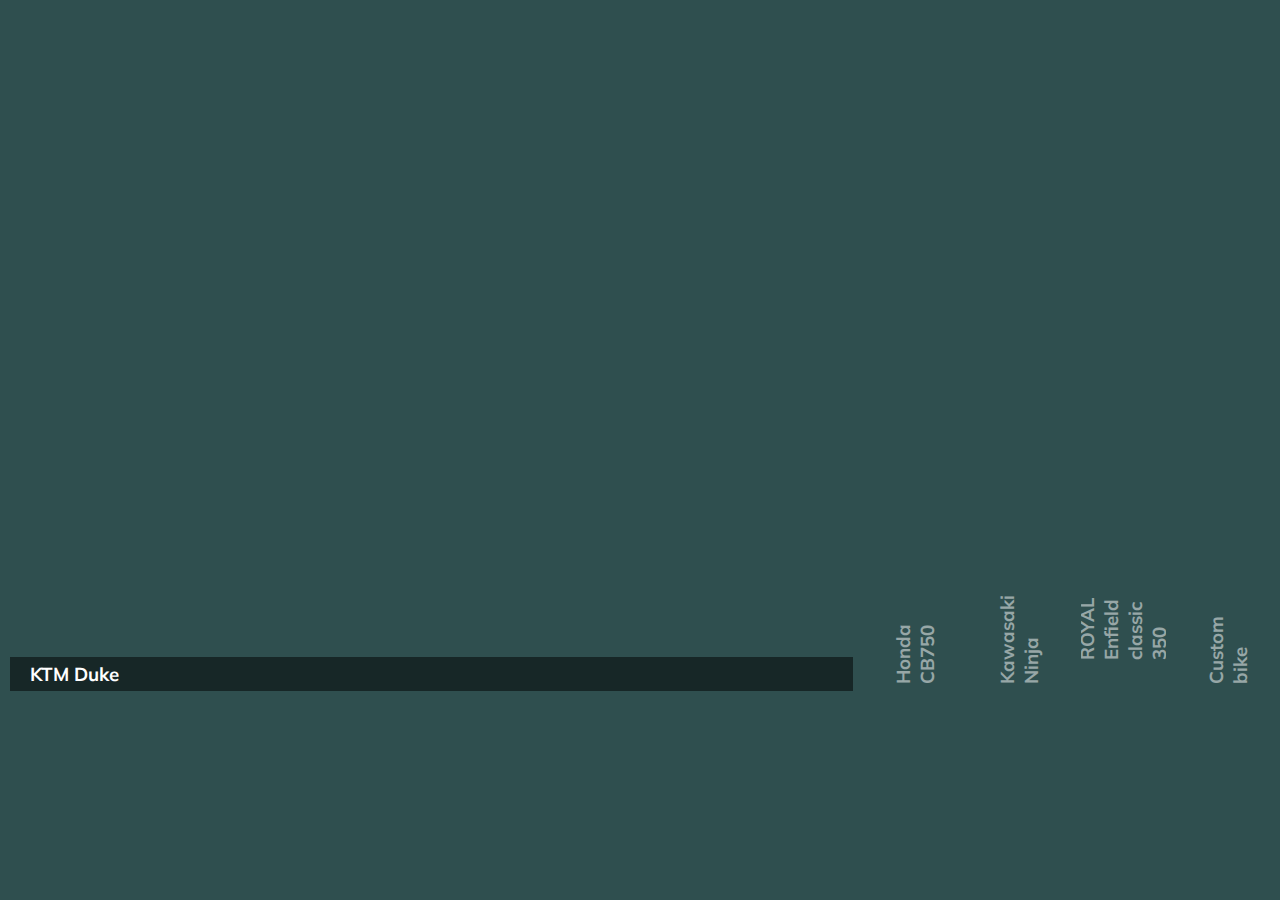
<file: 01/index.html>
<!DOCTYPE html>
<html lang="en">
<head>
    <meta charset="UTF-8" />
    <meta name="viewport" content="width=device-width, initial-scale=1.0" />
    <link rel="stylesheet" href="index.css" />
    <title>Карточки | Проект 1</title>
</head>
<body>
<div id = "root"></div>
</body>
<script src="index.js"></script>
</html>
</file>
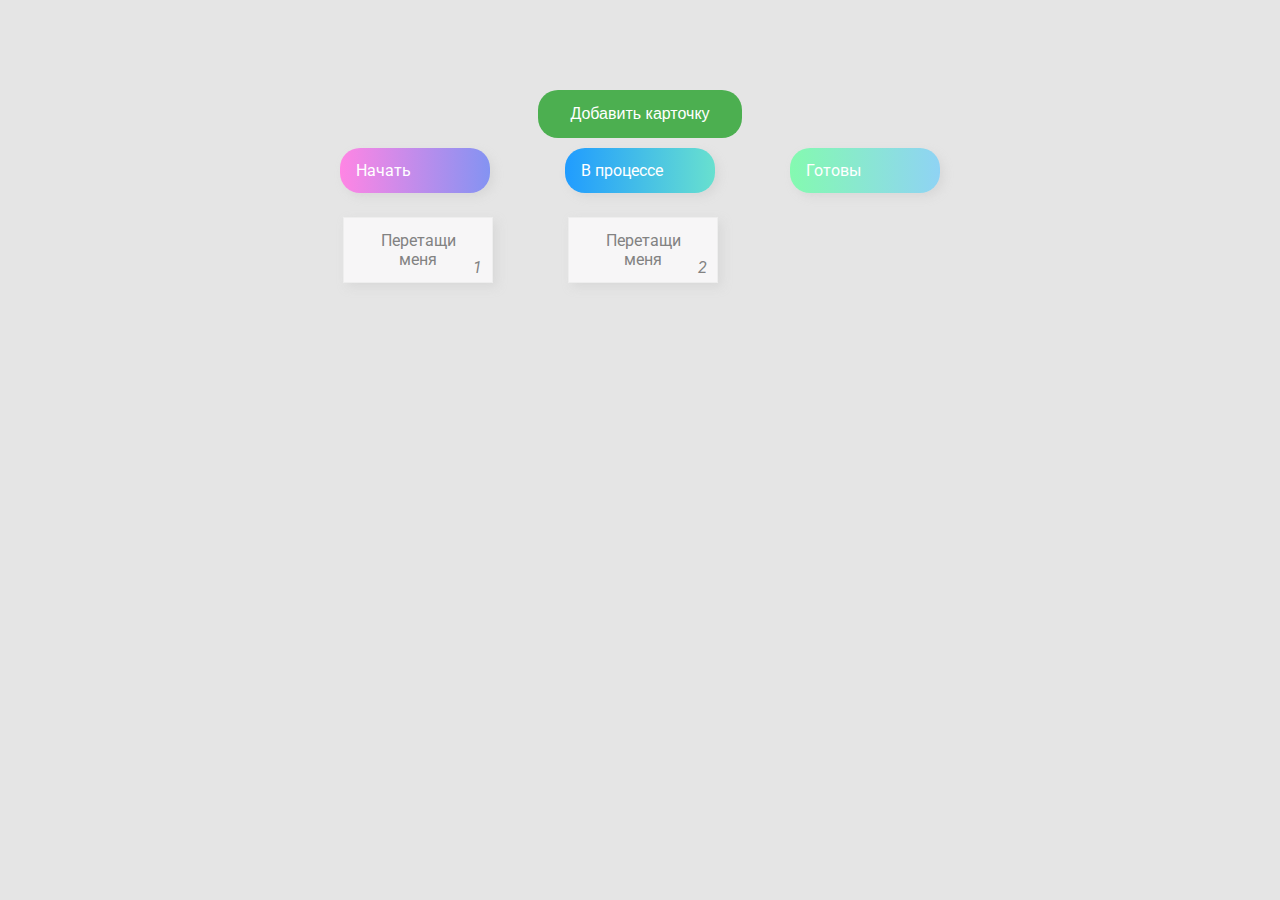
<file: 02/index.html>
<!DOCTYPE html>
<html lang="en">
  <head>
    <meta charset="UTF-8" />
    <meta name="viewport" content="width=device-width, initial-scale=1.0" />
    <link rel="stylesheet" href="styles.css" />
    <title>Drag & Drop | Проект 2</title>
  </head>
  <body>
    <div class="container">
      <button class="add-btn">Добавить карточку</button>

      <div class="row">
          <div class="col-header start">Начать</div>
          <div class="col-header progress">В процессе</div>
          <div class="col-header done">Готовы</div>
      </div>

      <div class="row">
        <div class="placeholder">
          <div class="item" draggable="true">Перетащи меня <i class="item__index">1</i></div>
        </div>
        <div class="placeholder">
          <div class="item" draggable="true">Перетащи меня <i class="item__index">2</i></div>
        </div>
        <div class="placeholder"></div>
      </div>
      
    </div>
  </body>
<script src="index.js"></script>
</html>
</file>
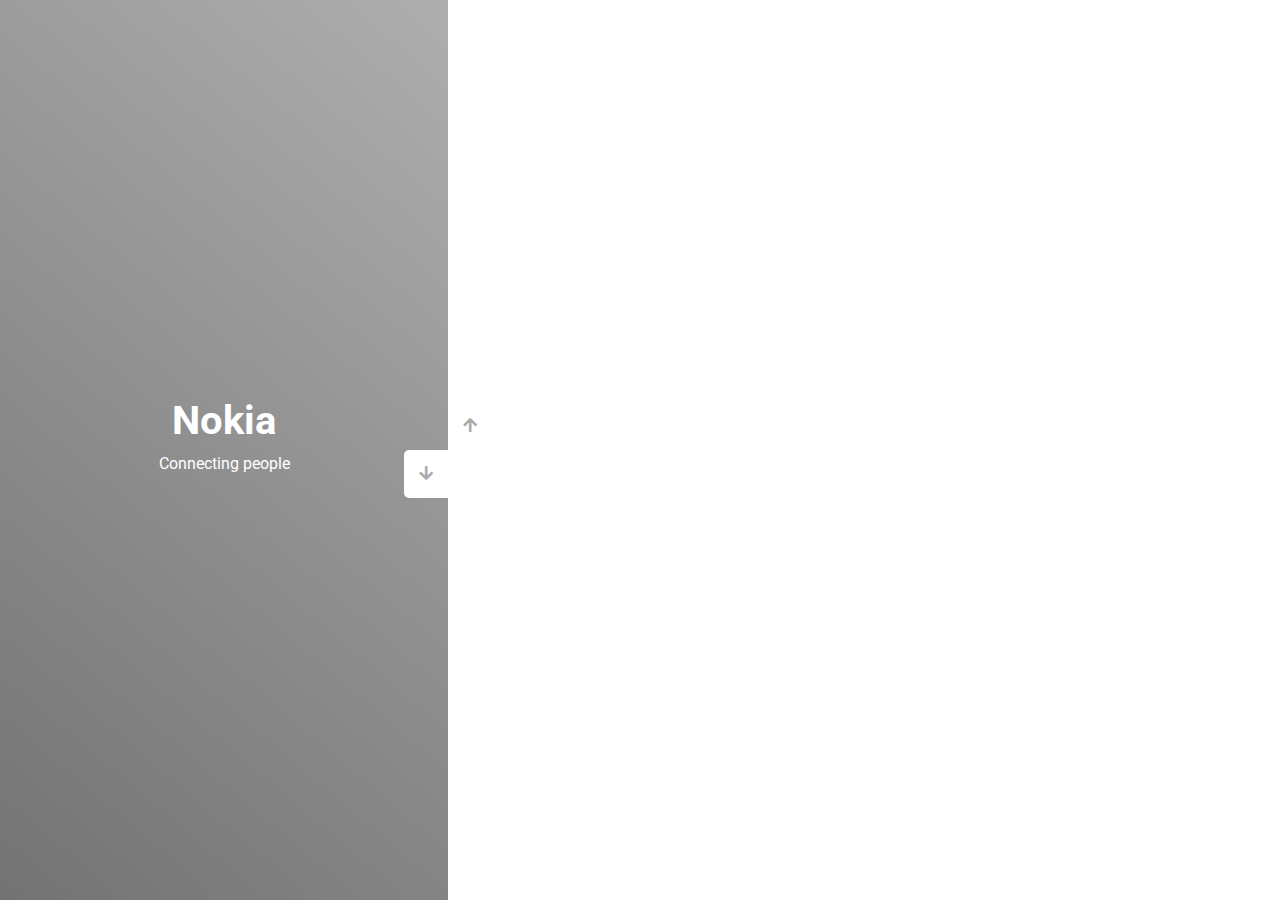
<file: 03/index.html>
<!DOCTYPE html>
<html lang="en">
<head>
    <meta charset="UTF-8"/>
    <meta name="viewport" content="width=device-width, initial-scale=1.0"/>
    <link
            rel="stylesheet"
            href="https://cdnjs.cloudflare.com/ajax/libs/font-awesome/5.15.1/css/all.min.css"
    />
    <link rel="stylesheet" href="style.css"/>
    <title>Слайдер | Проект 3</title>
</head>
<body>
<div class="container">
    <div class="sidebar">
        <div style="background: linear-gradient(229.99deg, #11DEE9 -26%, #017E8B 145%);">
            <h1>Snow in the desert</h1>
            <p>Love, death & robots</p>
        </div>
        <div style="background: linear-gradient(215.32deg, #F90306 -1%, #9E0706 124%);">
            <h1>Life Hutch</h1>
            <p>Love, death & robots</p>
        </div>
        <div style="background: linear-gradient(221.87deg, #8308EA 1%, #5305AF 128%);">
            <h1>Zima Blue</h1>
            <p>Love, death & robots</p>
        </div>
        <div style="background: linear-gradient(220.16deg, #FFE101 -8%, #F39102 138%);">
            <h1>Automated Customer Service</h1>
            <p>Love, death & robots</p>
        </div>
        <div style="background: linear-gradient(220.16deg, #007b2d -8%, #004711 138%);">
            <h1>Birds</h1>
            <p>Peace, flight, freedom</p>
        </div>
        <div style="background: linear-gradient(220.16deg, #b3b3b3 -8%, #5c5c5c 138%);">
            <h1>Nokia</h1>
            <p>Connecting people</p>
        </div>
    </div>
    <div class="main-slide">
        <div
                style="
            background-image: url('https://unsplash.com/photos/PjzmDD_hPMY/download?force=true&w=1920');
          "
        ></div>
        <div
                style="
            background-image: url('https://unsplash.com/photos/gUjlcevLw_o/download?force=true&w=1920');
          "
        ></div>
        <div
                style="
            background-image: url('https://images.unsplash.com/photo-1601574968106-b312ac309953?ixlib=rb-1.2.1&ixid=MnwxMjA3fDB8MHxwaG90by1wYWdlfHx8fGVufDB8fHx8&auto=format&fit=crop&w=1996&q=80');
          "
        ></div>
        <div
                style="
            background-image: url('https://images.unsplash.com/photo-1511447333015-45b65e60f6d5?ixid=MnwxMjA3fDB8MHxwaG90by1wYWdlfHx8fGVufDB8fHx8&ixlib=rb-1.2.1&auto=format&fit=crop&w=2023&q=80');
          "
        ></div>
        <div
                style="
            background-image: url('https://images.unsplash.com/photo-1501529301789-b48c1975542a?ixid=MnwxMjA3fDB8MHxwaG90by1wYWdlfHx8fGVufDB8fHx8&ixlib=rb-1.2.1&auto=format&fit=crop&w=1950&q=80');
          "
        ></div>
        <div
                style="
            background-image: url('https://images.unsplash.com/photo-1520263115673-610416f52ab6?ixlib=rb-1.2.1&ixid=MnwxMjA3fDB8MHxwaG90by1wYWdlfHx8fGVufDB8fHx8&auto=format&fit=crop&w=1950&q=80');
          "
        ></div>
    </div>
    <div class="controls">
        <button class="down-button" data-dir="-">
            <i class="fas fa-arrow-down"></i>
        </button>
        <button class="up-button" data-dir="+">
            <i class="fas fa-arrow-up"></i>
        </button>
    </div>
</div>
</body>
<script src="index.js"></script>
</html>
</file>
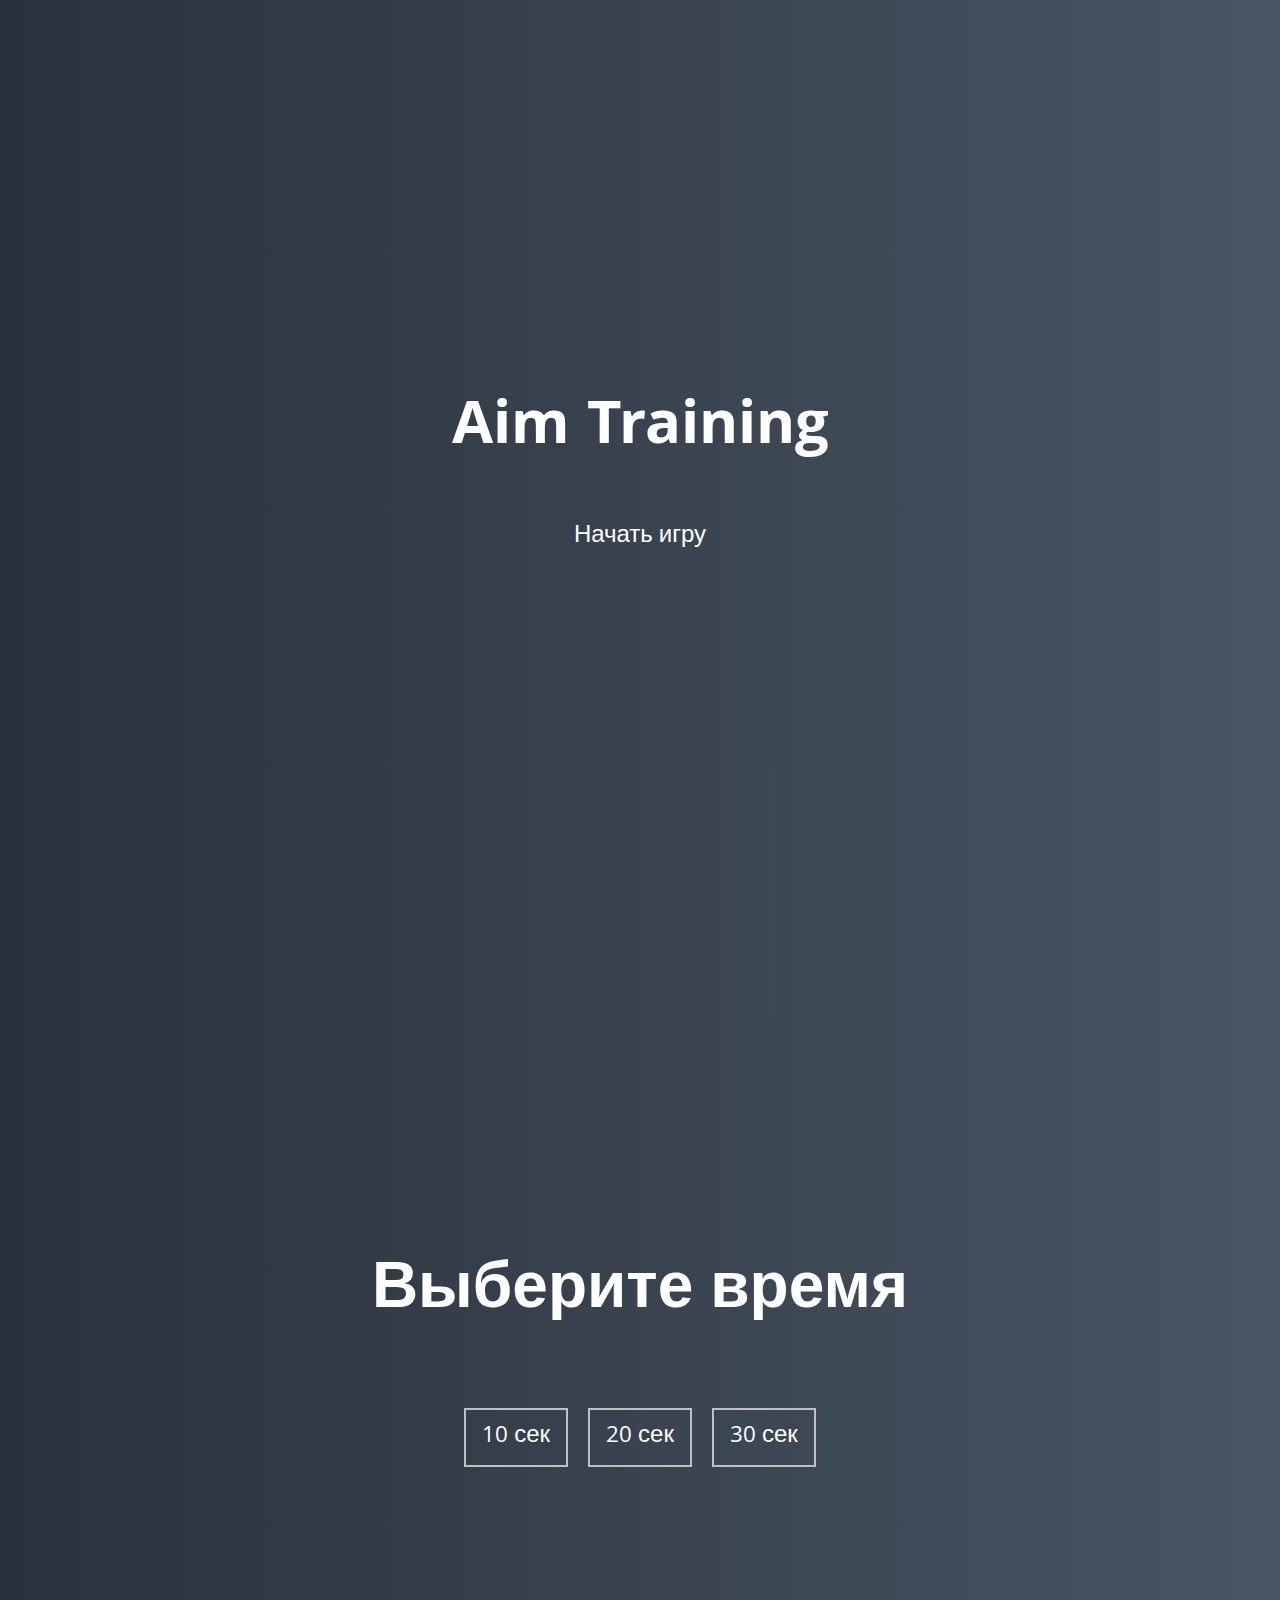
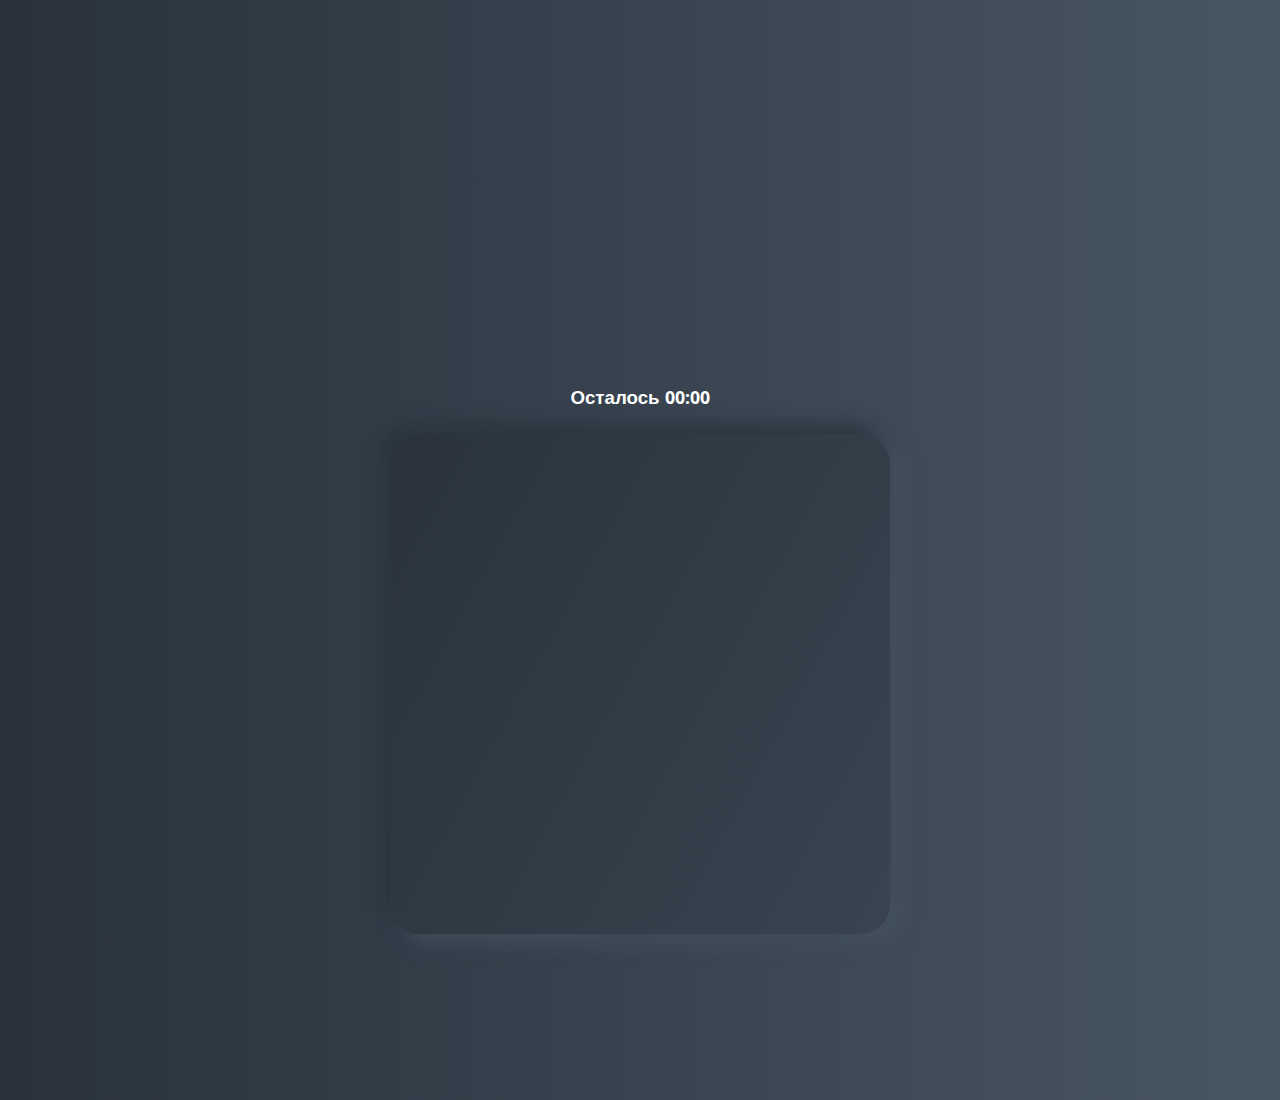
<file: 05/index.html>
<!DOCTYPE html>
<html lang="en">
  <head>
    <meta charset="UTF-8" />
    <meta name="viewport" content="width=device-width, initial-scale=1.0" />
    <link rel="stylesheet" href="styles.css" />
    <title>Aim Training | Проект 5</title>
  </head>
  <body>
    <div class="screen">
      <h1>Aim Training</h1>
      <a href="#" class="start">Начать игру</a>
    </div>

    <div class="screen">
      <h1>Выберите время</h1>
      <ul class="time-list">
        <li>
          <button class="time-btn">
            10 сек
          </button>
        </li>
        <li>
          <button class="time-btn">
            20 сек
          </button>
        </li>
        <li>
          <button class="time-btn">
            30 сек
          </button>
        </li>
      </ul>
    </div>

    <div class="screen">
      <h3>Осталось <span id="time">00:00</span></h3>
      <div class="board" id="board"></div>
    </div>
  </body>
<script src="index.js"></script>
</html>
</file>
<file: 01/index.css>
@import url('https://fonts.googleapis.com/css?family=Muli&display=swap');

* {
    box-sizing: border-box;
}

body {
    font-family: 'Muli', sans-serif;
    overflow: hidden;
    margin: 0;
    background: darkslategrey;
}

#root {
    margin: 0;
    padding: 0;
    width: 100%;
}

.container {
    display: flex;

}

.slide {
    position: relative;
    flex: 1;
    background-size: cover;
    background-repeat: no-repeat;
    background-position: center;
    border-radius: 20px;
    height: 80vh;
    margin: 10px;
    cursor: pointer;
    overflow: hidden;
    transition: all 0.5s ease-in;
}

.slide.active {
    flex: 10;
}

.slide h3 {
    color: #fff;
    position: absolute;
    opacity: 0.5;
    bottom: 20px;
    left: 0;
    display: block;
    width: 100%;
    padding: 5px 20px;
    transform: rotate(-90deg);
}

.slide.active h3 {
    opacity: 1;
    transform: rotate(0deg);
    background: rgba(0,0,0,0.5);
    transition: opacity 0.25s ease-in 0.5s;

}
</file>
<file: 02/styles.css>
@import url('https://fonts.googleapis.com/css?family=Roboto&display=swap');

* {
    box-sizing: border-box;
}

body {
    font-family: 'Roboto', sans-serif;
    background-color: #e5e5e5;
    display: flex;
    padding-top: 5rem;
    justify-content: center;
    overflow: hidden;
    margin: 0;
}

.row {
    display: flex;
    width: 600px;
    justify-content: space-between;
    margin-bottom: 1rem;
}

.col-header {
    width: 150px;
    box-shadow: 4px 4px 9px rgba(198, 198, 198, 0.36);
    border-radius: 20px;
    padding: 0.8rem 1rem;
    color: #fff;
}

.item {
    position: relative;
    width: 150px;
    height: 66px;
    border: 1px solid #eee;
    box-shadow: 4px 4px 9px rgba(198, 198, 198, 0.36);
    background: #f7f6f7;
    padding: 0.8rem 1rem;
    margin: 0.2rem;
    color: #828282;
    text-align: center;
    cursor: grab;
}
.item-new-place {
    width: 150px;
    height: 66px;
    border: 1px dashed #209cff;
}

.item:active {
    cursor: grabbing;
}

.item__index {
    position: absolute;
    bottom: 5px;
    right: 10px;
}

.placeholder {
    position: relative;
    width: 150px;
    height: 66px;
    border-top: 5px solid transparent;
    transition: height 0.5s ease-in;
}

.add-btn {
    background-color: #4CAF50; /* Green */
    border: none;
    color: white;
    padding: 15px 32px;
    display: block;
    text-align: center;
    text-decoration: none;
    font-size: 16px;
    border-radius: 20px;
    margin: 10px auto;
}

.start {
    background: linear-gradient(90deg, #ff85e4 0%, #229efd 179.25%);
}

.progress {
    background: linear-gradient(90deg, #209cff 0%, #68e0cf 100%);
}

.done {
    background: linear-gradient(90deg, #84fab0 0%, #8fd3f4 100%);
}

.hold {
    background: #fc9494;
}

.d-none {
    display: none;
}
</file>
<file: 03/style.css>
@import url('https://fonts.googleapis.com/css?family=Roboto&display=swap');

* {
  box-sizing: border-box;
  margin: 0;
  padding: 0;
}

body {
  font-family: 'Roboto', sans-serif;
  height: 100vh;
}

.container {
  position: relative;
  overflow: hidden;
  width: 100vw;
  height: 100vh;
}

.sidebar {
  height: 100%;
  width: 35%;
  position: absolute;
  top: 0;
  left: 0;
  transition: transform 0.5s ease-in-out;
}

.sidebar > div {
  height: 100%;
  width: 100%;
  display: flex;
  flex-direction: column;
  align-items: center;
  justify-content: center;
  color: #fff;
}

.sidebar h1 {
  font-size: 40px;
  margin-bottom: 10px;
  margin-top: -30px;
}

.main-slide {
  height: 100%;
  position: absolute;
  top: 0;
  left: 35%;
  width: 65%;
  transition: transform 0.5s ease-in-out;
}

.main-slide > div {
  background-repeat: no-repeat;
  background-size: cover;
  background-position: center center;
  height: 100%;
  width: 100%;
}

button {
  background-color: #fff;
  border: none;
  color: #aaa;
  cursor: pointer;
  font-size: 16px;
  padding: 15px;
}

button:hover {
  color: #222;
}

button:focus {
  outline: none;
}

.container .controls button {
  position: absolute;
  left: 35%;
  top: 50%;
  z-index: 100;
}

.container .controls .down-button {
  transform: translateX(-100%);
  border-top-left-radius: 5px;
  border-bottom-left-radius: 5px;
}

.container .controls .up-button {
  transform: translateY(-100%);
  border-top-right-radius: 5px;
  border-bottom-right-radius: 5px;
}
</file>
<file: 05/styles.css>
@import url('https://fonts.googleapis.com/css?family=Khula&display=swap');

* {
  box-sizing: border-box;
}

body {
  color: #fff;
  font-family: 'Khula', sans-serif;
  height: 100vh;
  overflow: hidden;
  margin: 0;
  text-align: center;
}

a {
  color: #fff;
  text-decoration: none;
}

a:hover {
  color: #16D9E3;
}

.start {
  font-size: 1.5rem;
}

h1 {
  line-height: 1.4;
  font-size: 4rem;
}

.screen {
  display: flex;
  flex-direction: column;
  align-items: center;
  justify-content: center;
  height: 100vh;
  width: 100vw;
  transition: margin 0.5s ease-out;
  background: linear-gradient(90deg, #29323C 0%, #485563 100%);
}

.screen.up {
  margin-top: -100vh;
}

.time-list {
  display: flex;
  flex-wrap: wrap;
  justify-content: center;
  list-style: none;
  padding: 0;
}

.time-list li {
  margin: 10px;
}

.time-btn {
  background-color: transparent;
  border: 2px solid #C0C0C0;
  color: #fff;
  cursor: pointer;
  font-family: inherit;
  padding: .5rem 1rem;
  font-size: 1.5rem;
}

.time-btn:hover {
  border: 2px solid #16D9E3;
  color: #16D9E3;
}

.hide {
  opacity: 0;
}

.primary {
  color: #16D9E3;
}

.board {
  display: flex;
  justify-content: center;
  align-items: center;
  position: relative;
  width: 500px;
  height: 500px;
  background: linear-gradient(118.38deg, #29323C -4.6%, #485563 200.44%);
  box-shadow: -8px -8px 20px #2A333D, 10px 7px 20px #475462;
  border-radius: 30px;
  overflow: hidden;
}

.circle {
  background: linear-gradient(90deg, #16D9E3 0%, #30C7EC 47%, #46AEF7 100%);
  position: absolute;
  border-radius: 50%;
  cursor: pointer;
}
</file>
